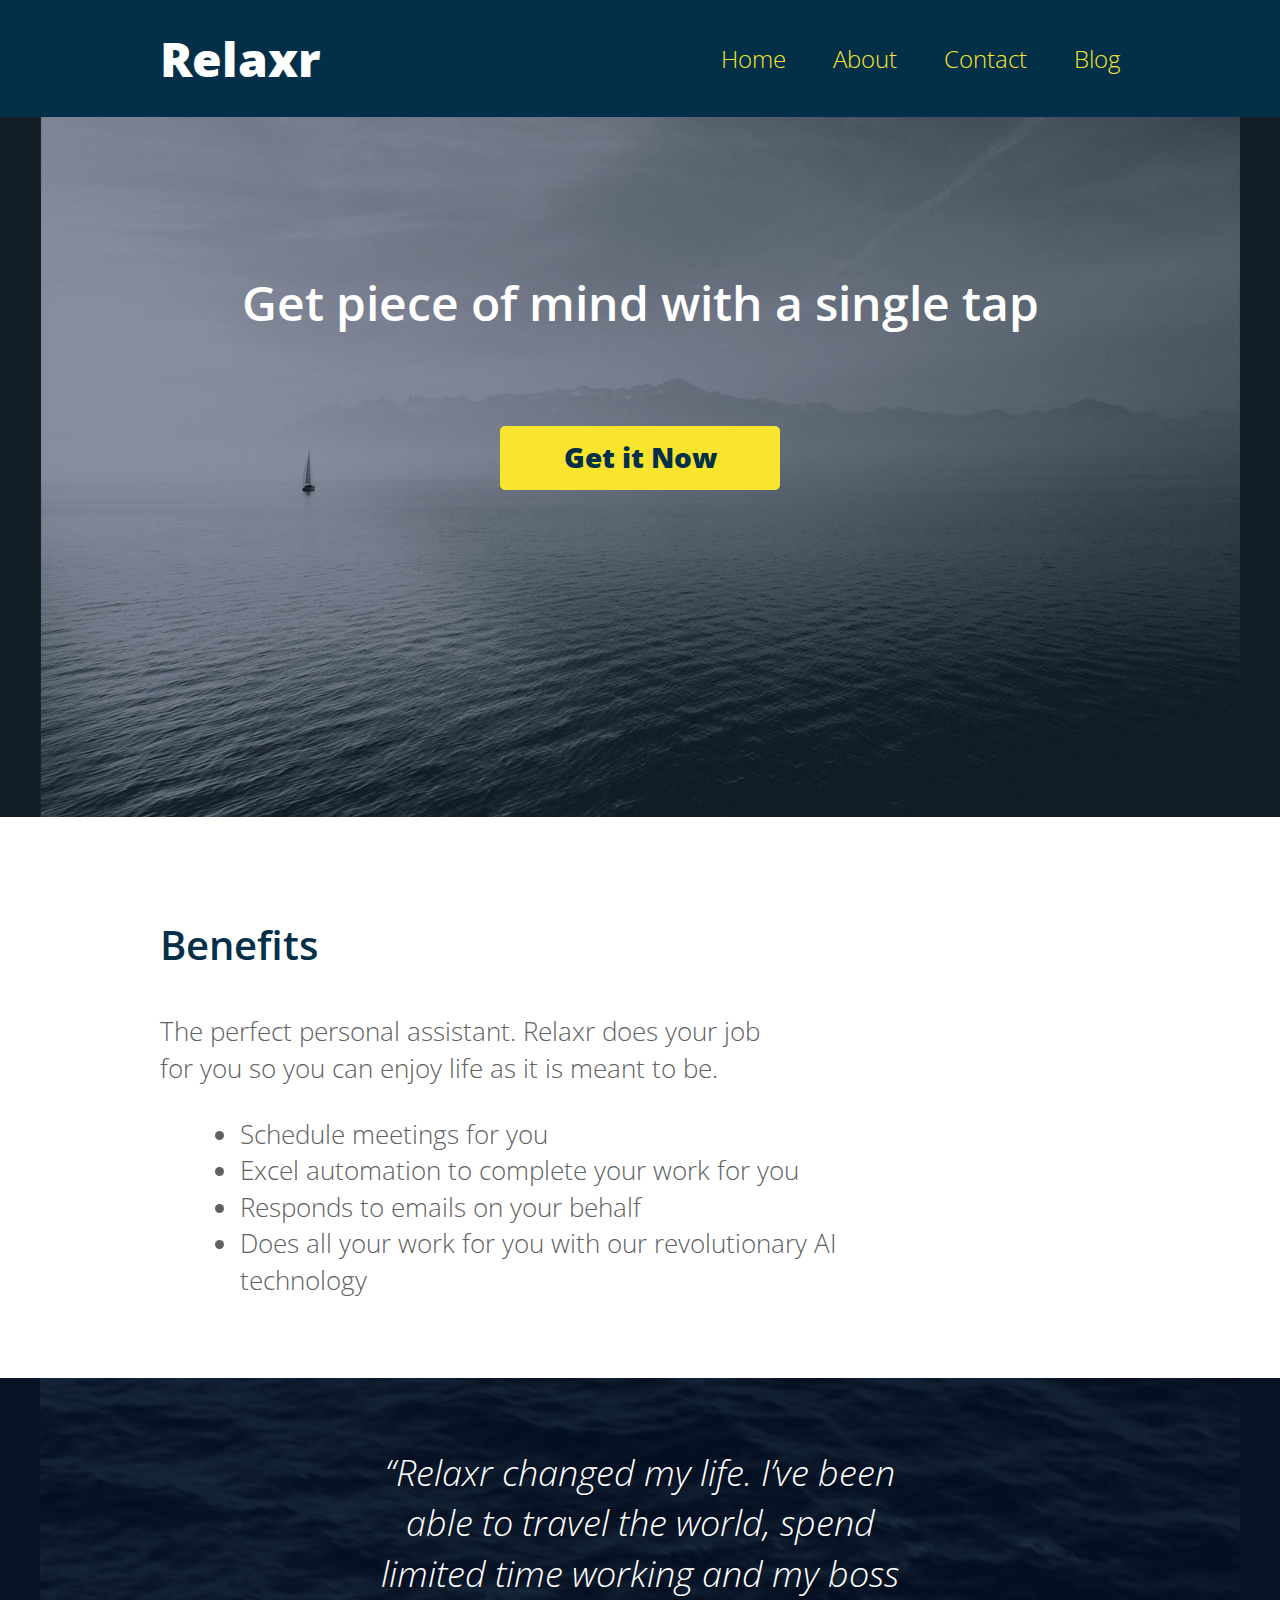
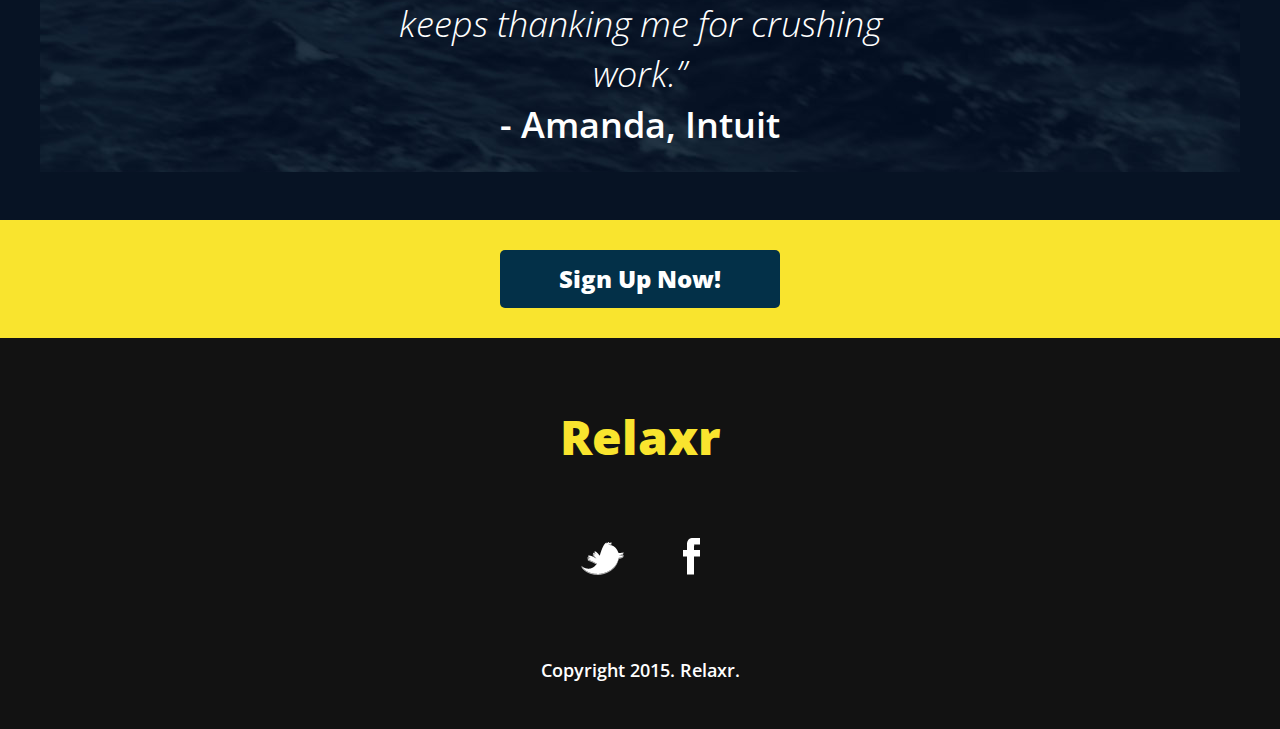
<file: index.html>
<!DOCTYPE html>
<html lang="en">
	<head>
    	<meta charset="utf-8">
    	<meta name="description" content="The perfect personal assistant. Relaxr does your job for you so you can enjoy life as it is meant to be.">

		<title>Relaxr Landing Page</title>
		<link href='http://fonts.googleapis.com/css?family=Open+Sans:300italic,300,600,800' rel='stylesheet' type='text/css'>

		<!-- external CSS link -->
		<link rel="stylesheet" href="css/reset.css">
		<link rel="stylesheet" href="css/style.css">

	</head>
	<body>
		<header>
			<div class="container">
				<h1 class="logo">Relaxr</h1>
				<nav class="desktop">
					<ul>
						<li><a href="index.html">Home</a></li>
						<li><a href="#">About</a></li>
						<li><a href="#">Contact</a></li>
						<li><a href="blog.html">Blog</a></li>
					</ul>
				</nav>
				<nav class="mobile">
					<div id="hamburger">Menu</div>
					<ul class="hide" id="show-this-on-click">
						<li><a href="index.html">Home</a></li>
						<li><a href="#">About</a></li>
						<li><a href="#">Contact</a></li>
						<li><a href="blog.html">Blog</a></li>
					</ul>
				</nav>
			</div>
		</header>
		<section id="hero">
			<div class="container">
				<h2>Get piece of mind with a single tap</h2>
				<a class="button yellow" href="#">Get it Now</a>
			</div>
		</section>
		<section id="benefits">
			<div class="container">
				<h3>Benefits</h3>
				<p>The perfect personal assistant. Relaxr does your job for you so you can enjoy life as it is meant to be.</p>
				<ul>
					<li>Schedule meetings for you</li>
					<li>Excel automation to complete your work for you</li>
					<li>Responds to emails on your behalf</li>
					<li>Does all your work for you with our revolutionary AI technology</li>
				</ul>
			</div>
		</section>
		<section id="testimonial">
			<div class="container">
				<blockquote>&ldquo;Relaxr changed my life. I&rsquo;ve been able to travel the world, spend limited time working and my boss keeps thanking me for crushing work.&rdquo;
				<span>- Amanda, Intuit</span></blockquote>
			</div>
		</section>
		<aside id="bottom-cta">
			<a class="button blue" href="#">Sign Up Now!</a>
		</aside>
		<footer>
			<h4 class="logo">Relaxr</h4>

			<ul>
				<li><a href="#"><img src="images/twitter.png" alt="Twitter logo"></a></li>
				<li><a href="#"><img src="images/facebook.png" alt="Facebook logo"></a></li>
			</ul>

			<p class="copyright">Copyright 2015. Relaxr.</p>
		</footer>

		<script src="http://code.jquery.com/jquery-1.11.3.min.js"></script>
		<script src="js/script.js"></script>

	</body>
</html>
</file>
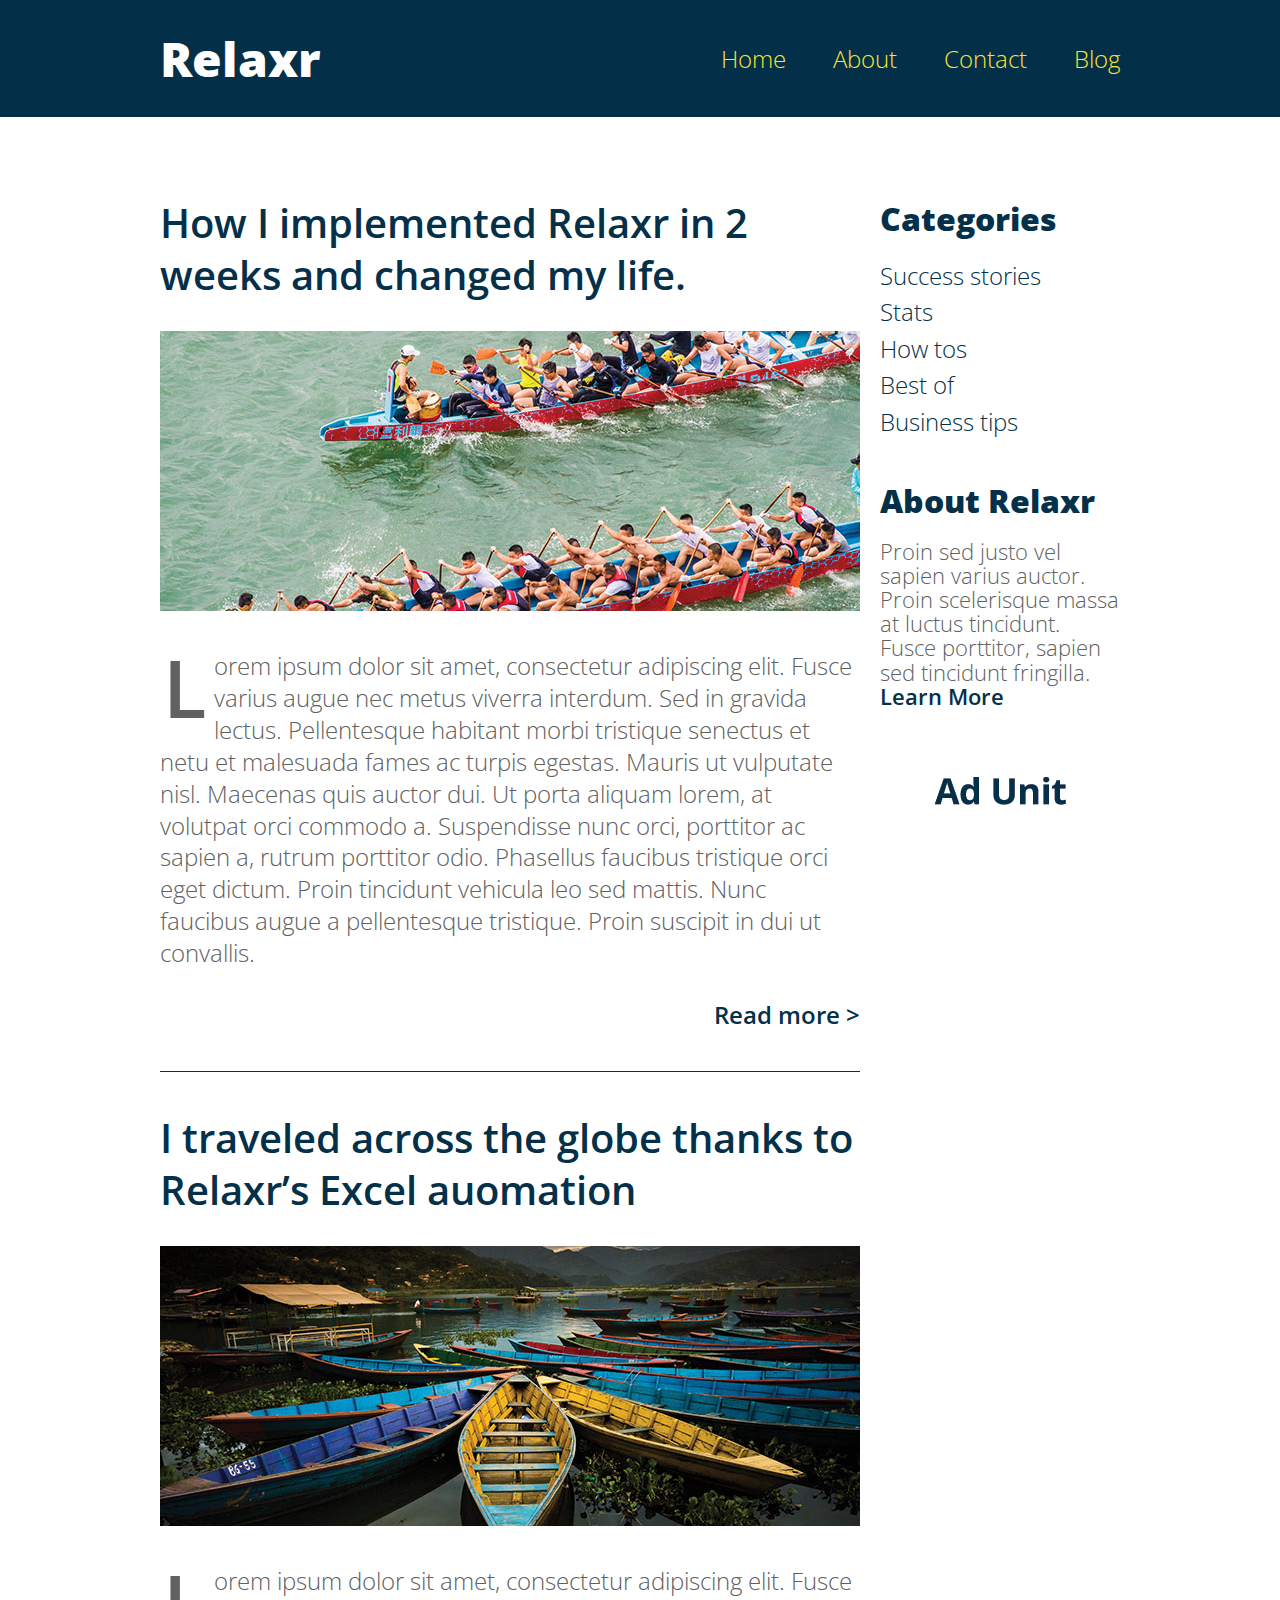
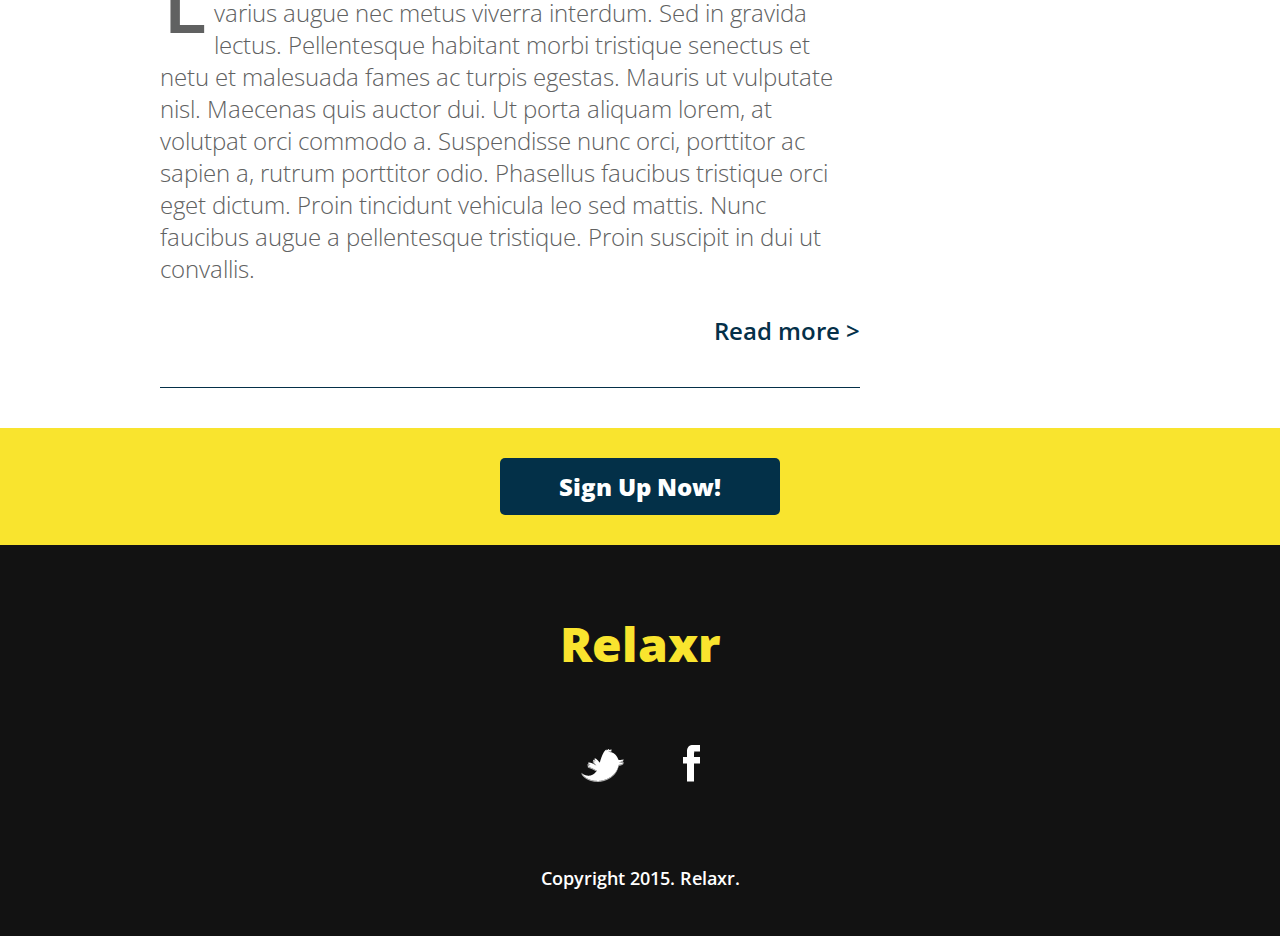
<file: blog.html>
<!DOCTYPE html>
<html lang="en">
	<head>
    	<meta charset="utf-8">
    	<meta name="description" content="The perfect personal assistant. Relaxr does your job for you so you can enjoy life as it is meant to be.">

		<title>Relaxr Blog</title>
		<link href='http://fonts.googleapis.com/css?family=Open+Sans:300italic,300,600,800' rel='stylesheet' type='text/css'>

		<!-- external CSS link -->
		<link rel="stylesheet" href="css/reset.css">
		<link rel="stylesheet" href="css/style.css">

	</head>
	<body>
		<header>
			<div class="container">
				<h1 class="logo">Relaxr</h1>
				<nav class="desktop">
					<ul>
						<li><a href="index.html">Home</a></li>
						<li><a href="#">About</a></li>
						<li><a href="#">Contact</a></li>
						<li><a href="blog.html">Blog</a></li>
					</ul>
				</nav>
				<nav class="mobile">
					<div id="hamburger">Menu</div>
					<ul class="hide" id="show-this-on-click">
						<li><a href="index.html">Home</a></li>
						<li><a href="#">About</a></li>
						<li><a href="#">Contact</a></li>
						<li><a href="blog.html">Blog</a></li>
					</ul>
				</nav>
			</div>
		</header>
		<section id="main">
			<div class="container">
				<section id="posts">
					<article class="post">
						<h2><a href="#">How I implemented Relaxr in 2 weeks and changed my life.</a></h2>
						<img src="images/blog_photo1.jpg" alt="Crew Meet">
						<p>Lorem ipsum dolor sit amet, consectetur adipiscing elit. Fusce varius augue nec metus viverra interdum. Sed in gravida lectus. Pellentesque habitant morbi tristique senectus et netu et malesuada fames ac turpis egestas. Mauris ut vulputate nisl.  Maecenas quis auctor dui. Ut porta aliquam lorem, at volutpat orci commodo a. Suspendisse nunc orci, porttitor ac sapien a, rutrum porttitor odio. Phasellus faucibus tristique orci eget dictum. Proin tincidunt vehicula leo sed mattis. Nunc faucibus augue a pellentesque tristique. Proin suscipit in dui ut convallis.</p>

						<p class="readmore"><a href="#">Read more &gt;</a></p>
					</article>
					<article class="post">
						<h2><a href="#">I traveled across the globe thanks to Relaxr’s Excel auomation</a></h2>
						<img src="images/blog_photo2.jpg" alt="Canoes">
						<p>Lorem ipsum dolor sit amet, consectetur adipiscing elit. Fusce varius augue nec metus viverra interdum. Sed in gravida lectus. Pellentesque habitant morbi tristique senectus et netu et malesuada fames ac turpis egestas. Mauris ut vulputate nisl.  Maecenas quis auctor dui. Ut porta aliquam lorem, at volutpat orci commodo a. Suspendisse nunc orci, porttitor ac sapien a, rutrum porttitor odio. Phasellus faucibus tristique orci eget dictum. Proin tincidunt vehicula leo sed mattis. Nunc faucibus augue a pellentesque tristique. Proin suscipit in dui ut convallis.</p>

						<p class="readmore"><a href="#">Read more &gt;</a></p>
					</article>
				</section><!--
			--><aside id="sidebar">
					<h3>Categories</h3>
					<ul>
						<li><a href="#">Success stories</a></li>
						<li><a href="#">Stats</a></li>
						<li><a href="#">How tos</a></li>
						<li><a href="#">Best of</a></li>
						<li><a href="#">Business tips</a></li>
					</ul>
					<h3>About Relaxr</h3>
					<p>Proin sed justo vel sapien varius auctor. Proin scelerisque massa at luctus tincidunt. Fusce porttitor, sapien sed tincidunt fringilla.<br>
					<a href="">Learn More</a></p>
					<img src="images/ad-unit.png" alt="Ad Unit">
				</aside>
			</div>
		</section>

		<aside id="bottom-cta">
			<a class="button blue" href="#">Sign Up Now!</a>
		</aside>
		<footer>
			<h4 class="logo">Relaxr</h4>

			<ul>
				<li><a href="#"><img src="images/twitter.png" alt="Twitter logo"></a></li>
				<li><a href="#"><img src="images/facebook.png" alt="Facebook logo"></a></li>
			</ul>

			<p class="copyright">Copyright 2015. Relaxr.</p>
		</footer>

		<script src="http://code.jquery.com/jquery-1.11.3.min.js"></script>
		<script src="js/script.js"></script>

	</body>
</html>
</file>
<file: css/style.css>
/*
Project Name: Blank Template
Client: Your Client
Author: Your Name
Developer @GA in NYC
*/


/******************************************
/* SETUP
/*******************************************/

/* Box Model Hack */
* {
  -moz-box-sizing: border-box; /* Firexfox */
  -webkit-box-sizing: border-box; /* Safari/Chrome/iOS/Android */
  box-sizing: border-box; /* IE */
}

/* Clear fix hack */
.clearfix:after {
  content: ".";
  display: block;
  clear: both;
  visibility: hidden;
  line-height: 0;
  height: 0;
}

.clear {
  clear: both;
}

.alignright {
  float: right;
  padding: 0 0 10px 10px; /* note the padding around a right floated image */
}

.alignleft {
  float: left;
  padding: 0 10px 10px 0; /* note the padding around a left floated image */
}

/******************************************
/* BASE STYLES
/*******************************************/

body {
  color: #f0efef;
  font-size: 26px;
  line-height: 1.4;
  color: #606161;
  font-family: 'Open Sans', Helvetica, Arial, sans-serif;
  font-weight: 300;
}

@media only screen and (max-width: 768px) {
  body {
    font-size: 20px;
  }
}

@media only screen and (max-width: 480px) {
  body {
    font-size: 16px;
  }
}

a {
  text-decoration: none;
}


/******************************************
/* LAYOUT
/*******************************************/

/* Center the container */
.container {
  width: 960px;
  margin: 0 auto;
}

@media only screen and (max-width: 1200px) {
  .container {
    width: 80%;
  }
}

.logo {
  font-size: 48px;
  font-weight: 800;
}

@media only screen and (max-width: 768px) {
  .logo {
    font-size: 36px;
  }
}

header {
  background: #033048;
  padding: 25px 0;
  overflow: hidden;
}

header .logo {
  color: #fff;
  float: left;
}

header nav {
  float: right;
  margin-top: 15px;
  color: #f9e42e;
}

header nav ul li {
  display: inline-block;
  margin: 0 0 0 40px;
  font-size: 24px;
}

.hide {
  display: none;
}

@media only screen and (max-width: 960px) {
  .desktop {
    font-size: 14px;
  }
}

@media only screen and (max-width: 768px) {
  .desktop {
    display: none;
  }
  header nav ul li{
    display: block;
    font-size: 14px;
    margin: 0px;
  }
}

@media only screen and (min-width: 769px) {
  .mobile {
    display: none;
  }
}

header nav ul li a {
  color: #f9e42e;
}

#hero {
  height: 700px;
  background: url(../images/header_bg.jpg) no-repeat top center #131e27;
  padding-top: 32px;
}

@media only screen and (max-width: 960px) {
  #hero {
    height: 600px;
  }
}

@media only screen and (max-width: 768px) {
  #hero {
    height: 450px;
    padding: 5%;
  }
}

#hero .logo {
  color: #fff;
}

#hero h2 {
  font-size: 48px;
  text-align: center;
  color: #fff;
  margin: 120px 0 90px;
  font-weight: 600;
}

@media only screen and (max-width: 1200px) {
  #hero h2 {
    font-size: 42px;
  }
}

@media only screen and (max-width: 960px) {
  #hero h2 {
    font-size: 32px;
  }
}

@media only screen and (max-width: 768px) {
  #hero h2 {
    font-size: 28px;
  }
}

.button {
  border-radius: 5px;
  font-weight: 800;
  padding: 12px 0;
  width: 280px;
  font-size: 28px;
  text-align: center;
  display: block;
  margin: 0 auto;
}

.yellow {
  background: #f9e42e;
  color: #033048;
}

.blue {
  background: #033048;
  color: #fff;
  font-size: 24px;
}

#benefits {
  padding: 100px 0 80px;
}

@media only screen and (max-width: 1200px) {
  #benefits {
    padding: 10%;
  }
}

@media only screen and (max-width: 768px) {
  #benefits {
    padding: 10%;
  }
}

h3 {
  color: #033048;
  font-size: 40px;
  font-weight: 600;
  margin-bottom: 40px;
}

@media only screen and (max-width: 768px) {
  h3 {
    font-size: 28px;
  }
}

@media only screen and (max-width: 480px) {
  h3 {
    font-size: 20px;
    margin-bottom: 10px;
  }
}

#benefits p, #benefits ul {
  width: 620px;
}

@media only screen and (max-width: 960px) {
  #benefits p, #benefits ul {
    width: 450px;
  }
}

@media only screen and (max-width: 768px) {
  #benefits p, #benefits ul {
    width: 80%;
  }
}

#benefits ul {
  list-style: disc;
  margin: 30px 0 0 80px;
}

@media only screen and (max-width: 768px) {
  #benefits ul {
    margin: 30px 0 0 50px;
  }
}

@media only screen and (max-width: 480px) {
  #benefits ul {
    margin: 10px 0 0 20px;
  }
}

#testimonial {
  background: url(../images/testimonial_bg.jpg) no-repeat top center #071324;
  padding: 70px 0 70px;
  color: #fff;
}

@media only screen and (max-width: 768px) {
  #testimonial {
    padding: 10%;
  }
}

blockquote {
  font-size: 36px;
  font-weight: 300;
  font-style: italic;
  text-align: center;
  width: 580px;
  margin: 0 auto;
}

@media only screen and (max-width: 960px) {
  blockquote {
    font-size: 28px;
    width: 450px;
  }
}

@media only screen and (max-width: 768px) {
  blockquote {
    font-size: 22px;
    width: 80%;
  }
}

@media only screen and (max-width: 480px) {
  blockquote {
    font-size: 16px;
  }
}

blockquote span {
  font-weight: 600;
  display: block;
  font-style: normal;
}

#main {
  margin-top: 80px;
}

#posts {
  width: 700px;
  display: inline-block;
  margin-right: 20px;
  vertical-align: top;
}

img {
  max-width: 100%;
}

@media only screen and (max-width: 960px) {
  #posts {
    width: 100%;
    margin: 0px;
  }
/*  img {
    max-width: 100%;
  }*/
}

@media only screen and (max-width: 768px) {
  #posts {
    width: 80%;
  }
  img {
    display: none;
  }
}

#sidebar {
  width: 240px;
  display: inline-block;
  vertical-align: top;
}

.post {
  border-bottom: 1px solid #043049;
  padding-bottom: 40px;
  margin-bottom: 40px;
}

.post h2 {
  font-weight: 600;
  font-size: 40px;
  line-height: 1.3;
  margin-bottom: 30px;
}

@media only screen and (max-width: 960px) {
  .post h2 {
    font-size: 36px;
  }
}

@media only screen and (max-width: 768px) {
  .post h2 {
    font-size: 30px;
  }
}

@media only screen and (max-width: 480px) {
  .post h2 {
    font-size: 22px;
  }
}

.post h2 a {
  color: #043049;
}

.post img {
  margin-bottom: 30px;
}

.post p {
  font-size: 24px;
  line-height: 1.333;
  color: #606161;
}

@media only screen and (max-width: 768px) {
  .post p {
    font-size: 20px;
  }
}

@media only screen and (max-width: 480px) {
  .post p {
    font-size: 16px;
  }
}

.post p:first-of-type:first-letter {
  float: left;
  font-size: 80px;
  line-height: 65px;
  padding-top: 4px;
  padding-right: 8px;
  padding-left: 3px;
  font-weight: 600;
}

.readmore {
  text-align: right;
  margin-top: 30px;
}

.readmore a {
  color: #043049;
  font-weight: 600;
}

.button {
  border-radius: 5px;
  font-weight: 800;
  padding: 12px 0;
  width: 280px;
  font-size: 28px;
  text-align: center;
  display: block;
  margin: 0 auto;
}

@media only screen and (max-width: 768px) {
  .button {
    width: 180px;
    font-size: 18px;
  }
}

.yellow {
  background: #f9e42e;
  color: #033048;
}

.blue {
  background: #033048;
  color: #fff;
  font-size: 24px;
}

@media only screen and (max-width: 768px) {
  .blue {
    font-size: 18px;
  }
}

#sidebar h3 {
  font-size: 32px;
  font-weight: 800;
  margin-bottom: 15px;
  color: #043049;
}

#sidebar ul {
  margin-bottom: 40px;
}

#sidebar ul li a {
  color: #043049;
  font-size: 24px;
}

#sidebar p {
  font-size: 22px;
  line-height: 1.1;
  margin-bottom: 40px;
}

#sidebar p a {
  color: #043049;
  font-weight: 600;
}

@media only screen and (max-width: 1200px) {
  #sidebar img {
    display: none;
  }
}

#bottom-cta {
  background: #f9e42e;
  padding: 30px;
  text-align: center;
}

footer {
  background: #121212;
  padding: 65px 0 45px;
  text-align: center;
}

@media only screen and (max-width: 768px) {
  footer {
    padding: 5% 0;
  }
}

footer .logo {
  color: #f9e42e;
  margin-bottom: 68px;
}

@media only screen and (max-width: 768px) {
  footer .logo {
    margin-bottom: 40px;
  }
}

footer ul li {
  display: inline-block;
  list-style: none;
  margin: 0 26px 75px;
}

@media only screen and (max-width: 768px) {
  footer ul li {
    margin: 0 18px 40px;
  }
}

footer p {
  font-size: 18px;
  color: #fff;
  font-weight: 600;
}

@media only screen and (max-width: 768px) {
  footer p {
    font-size: 14px;
  }
}
</file>
